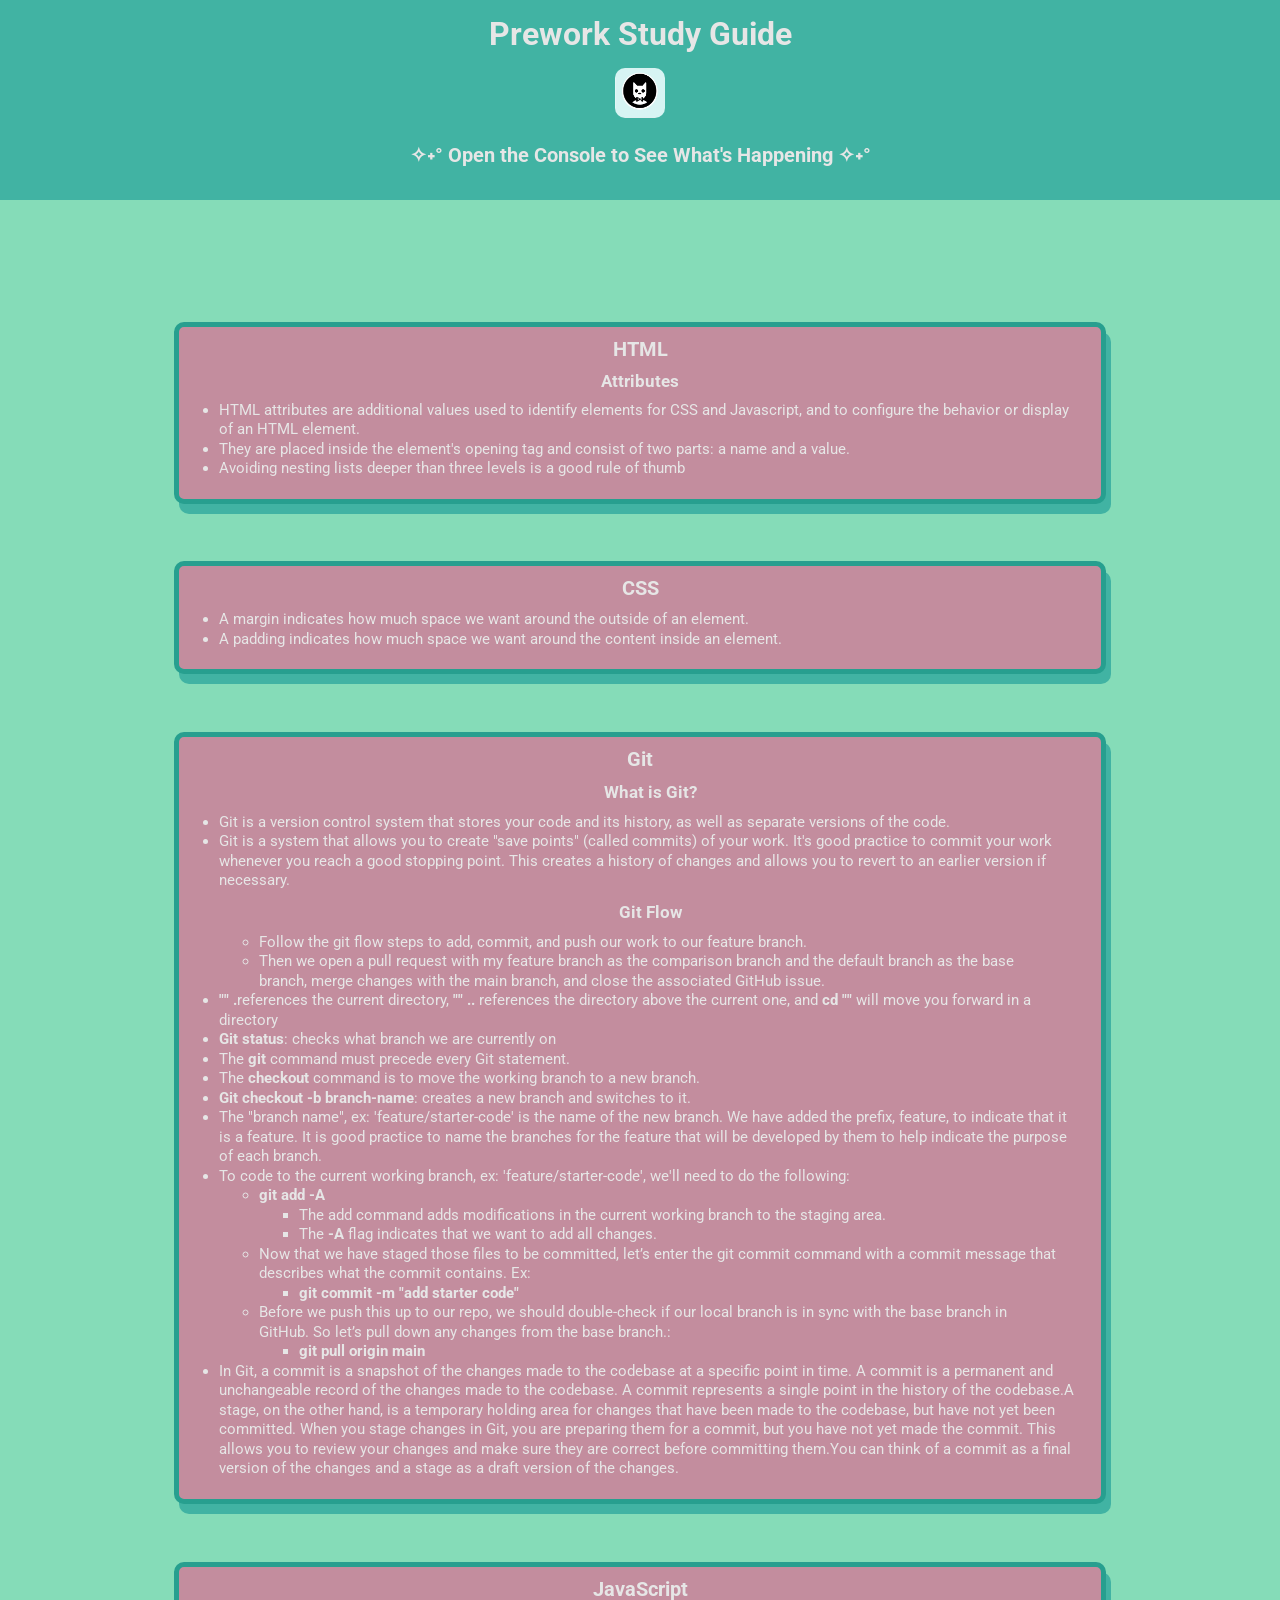
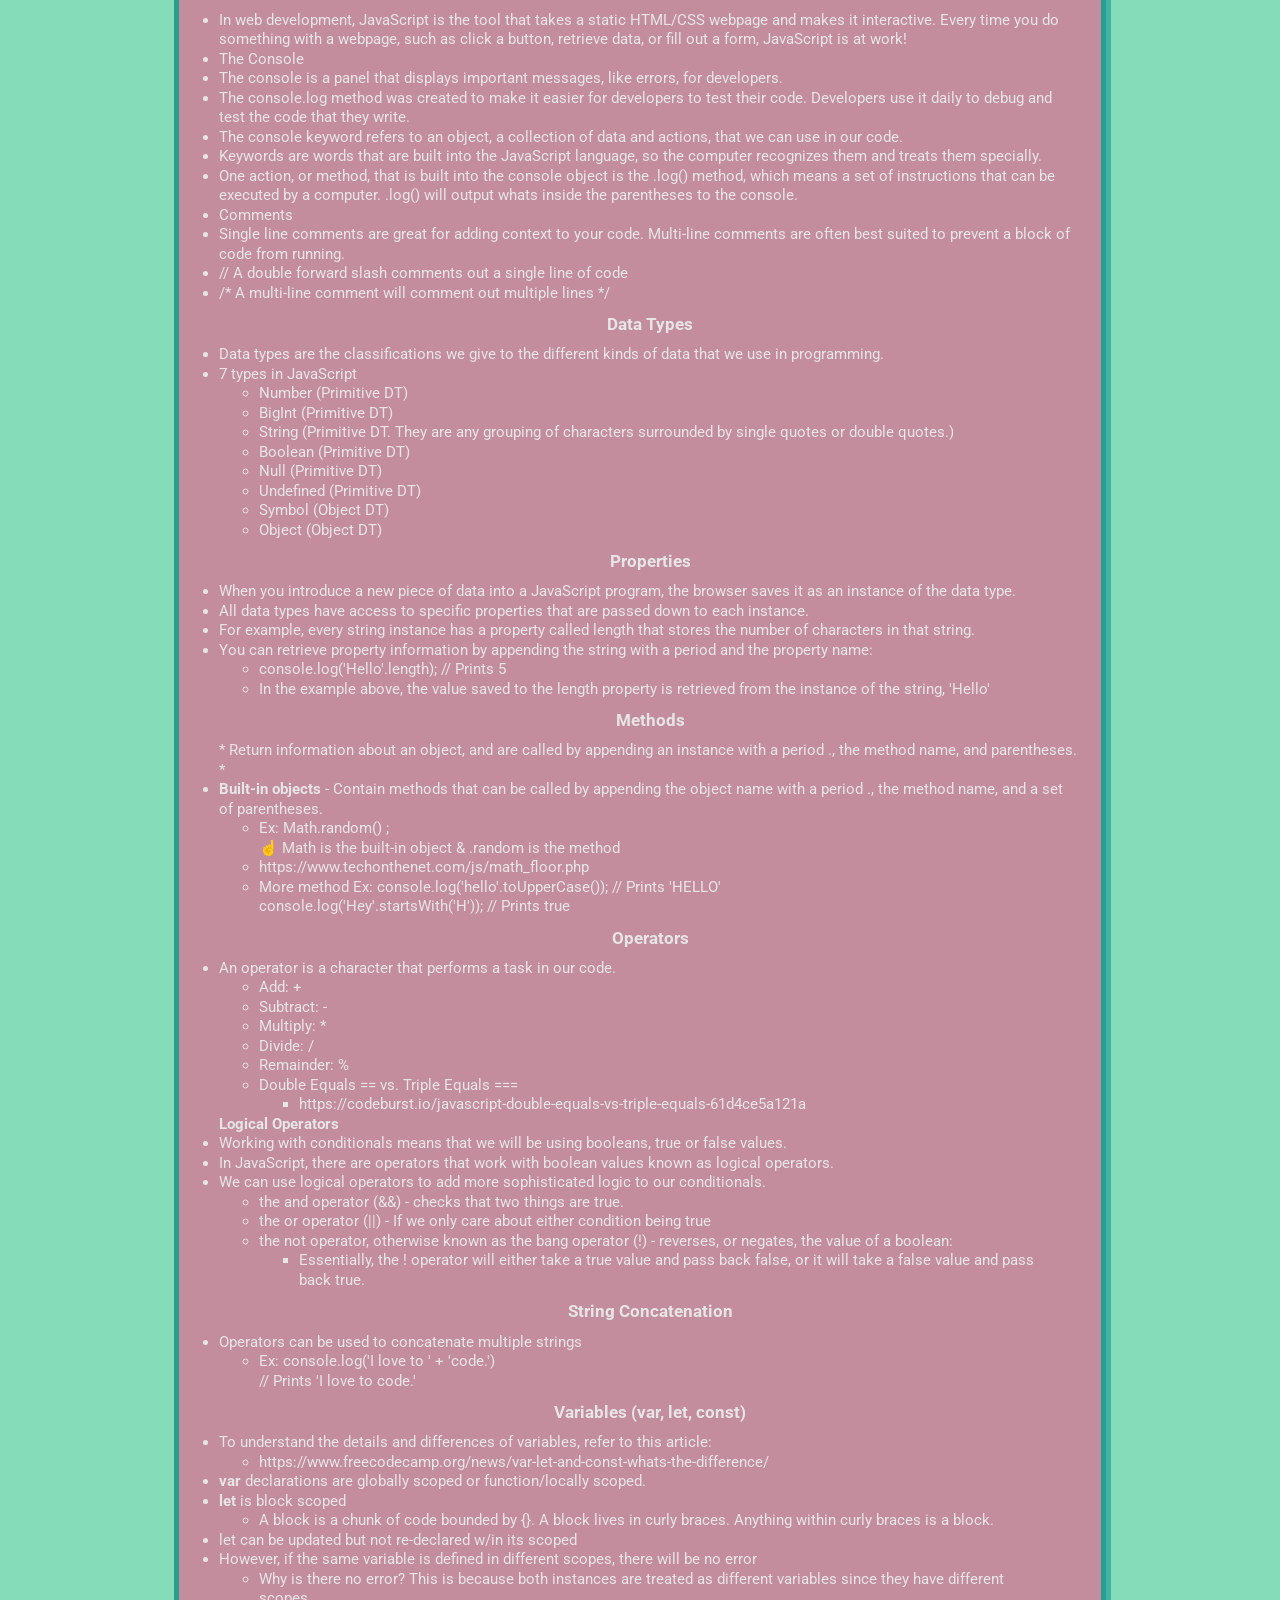
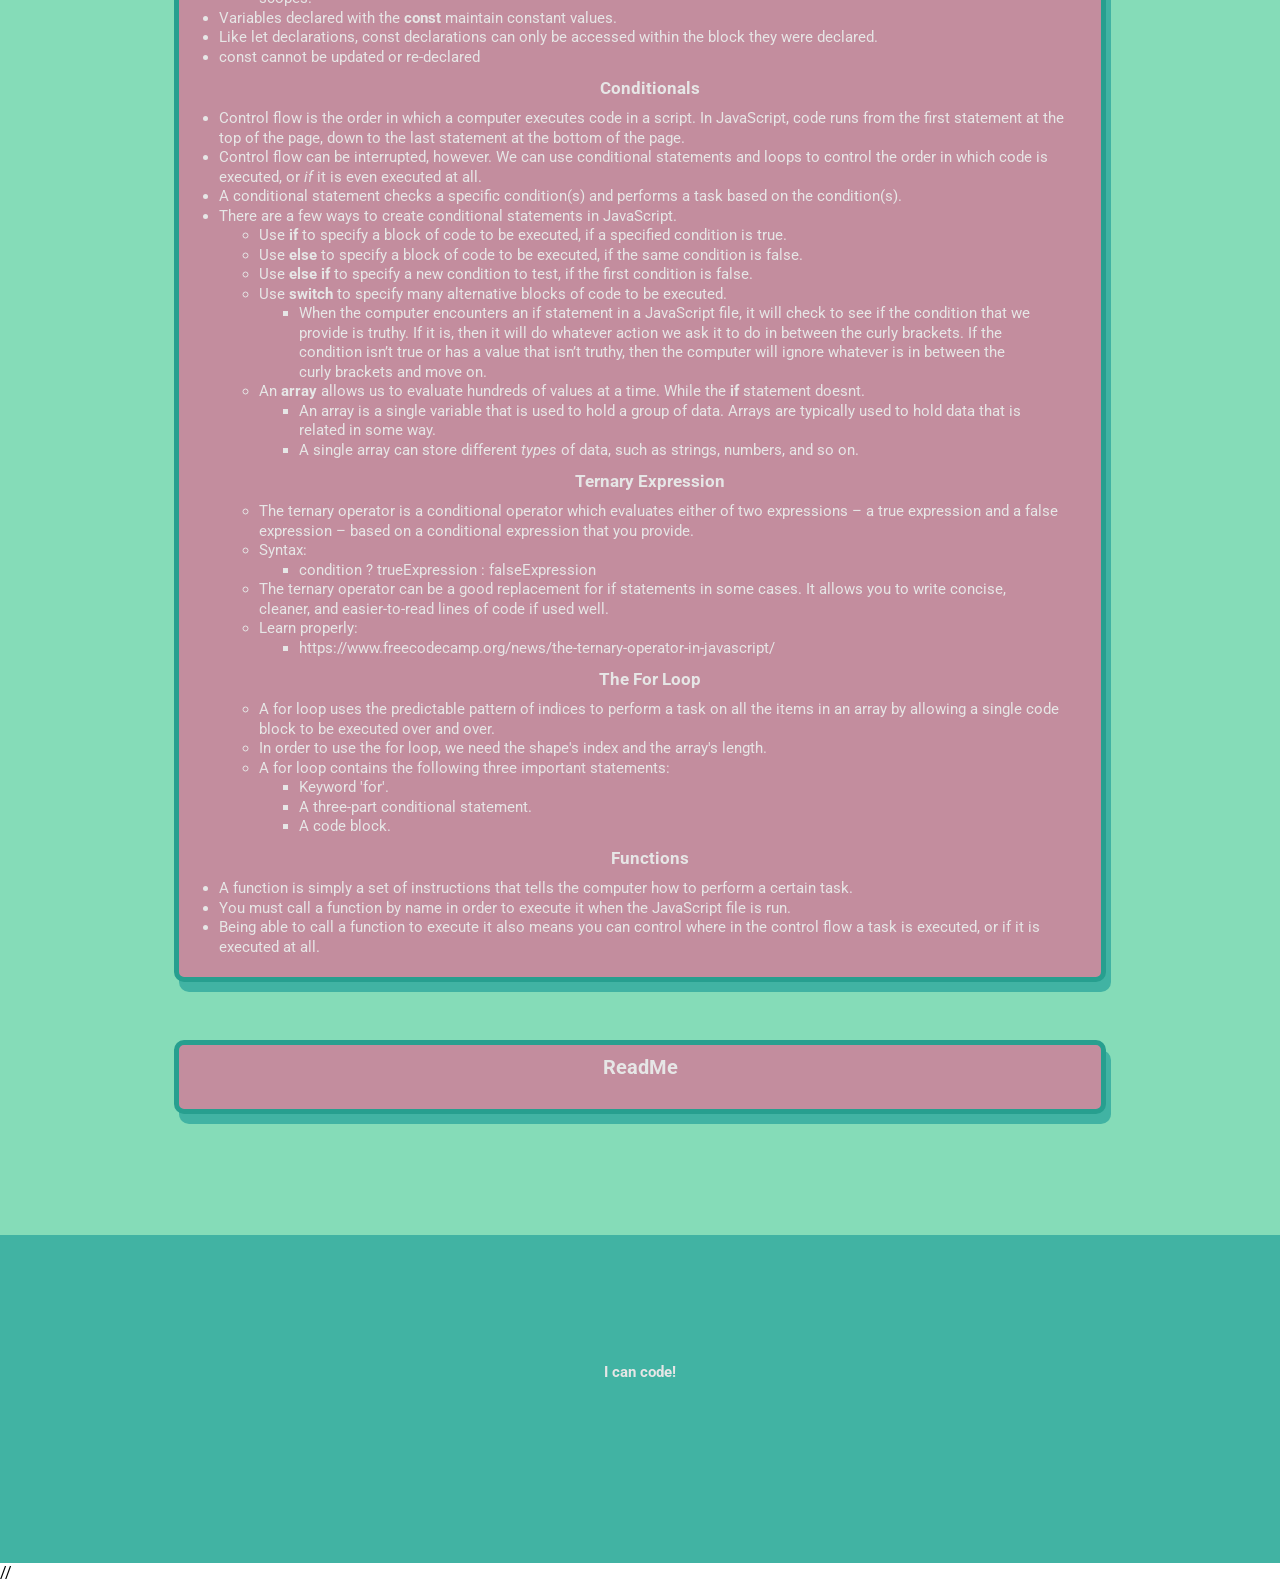
<file: index.html>
<!DOCTYPE html>
<html lang="en">

<head>
  <meta charset="UTF-8" />
  <meta http-equiv="X-UA-Compatible" content="IE=edge" />
  <meta name="viewport" content="width=device-width, initial-scale=1.0" />
  <link rel="stylesheet" href="./assets/style.css">

  <link rel="preconnect" href="https://fonts.googleapis.com">
  <link rel="preconnect" href="https://fonts.gstatic.com" crossorigin>
  <link href="https://fonts.googleapis.com/css2?family=Open+Sans:wght@600&family=Roboto&display=swap" rel="stylesheet">

  <title>Why helloo</title>
</head>

<body>
  <header id="top">
    <h1 class="padding">Prework Study Guide</h1>
    <img src="./assets/bowtie-cat.png" alt="Profile image of cat wearing a bow tie." class="cat" />
    <h2 class="padding">✧˖° Open the Console to See What's Happening ✧˖°</h2>
  </header>

  <main>
    <section class="card" id="html-section">
      <h2 class="giveSpace">HTML</h2>
      <h3>Attributes</h3>
      <ul>
        <li>HTML attributes are additional values used to identify elements for CSS and Javascript, and to configure the
          behavior or display of an HTML element.</li>
        <li>They are placed inside the element's opening tag and consist of two parts: a name and a value.</li>
      </ul>
      <ul>
        <li>Avoiding nesting lists deeper than three levels is a good rule of thumb</li>
      </ul>
    </section>

    <section class="card" id="css-section">
      <h2 class="giveSpace">CSS</h2>
      <ul>
        <li>A margin indicates how much space we want around the outside of an element.</li>
        <li>A padding indicates how much space we want around the content inside an element.</li>
      </ul>
    </section>

    <section class="card" id="git-section">
      <h2 class="giveSpace">Git</h2>
      <ul>
        <h3>What is Git?</h3>
        <li>Git is a version control system that stores your code and its history, as well as separate versions of the
          code.</li>
        <li>Git is a system that allows you to create "save points" (called commits) of your work. It's good practice to
          commit your work whenever you reach a good stopping point. This creates a history of changes and allows you to
          revert to an earlier version if necessary.</li>
        <h3>Git Flow</h3>
        <ul>
          <li>Follow the git flow steps to add, commit, and push our work to our feature branch.</li>
          <li>Then we open a pull request with my feature branch as the comparison branch and the default branch as the
            base branch, merge changes with the main branch, and close the associated GitHub issue.</li>
        </ul>
        <li><b>"" .</b>references the current directory, <b>"" ..</b> references the directory above the current one,
          and <b>cd ""</b> will move you forward in a directory</li>
        <li><b>Git status</b>: checks what branch we are currently on </li>
        <li>The <b>git</b> command must precede every Git statement.</li>
        <li>The <b>checkout</b> command is to move the working branch to a new branch.</li>
        <li><b>Git checkout -b branch-name</b>: creates a new branch and switches to it. </li>
        <li>The "branch name", ex: 'feature/starter-code' is the name of the new branch. We have added the prefix,
          feature, to indicate that it is a feature. It is good practice to name the branches for the feature that will
          be developed by them to help indicate the purpose of each branch.</li>
        <li>To code to the current working branch, ex: 'feature/starter-code', we'll need to do the
          following:</li>
        <ul>
          <li><b>git add -A</b></li>
          <ul>
            <li>The add command adds modifications in the current working branch to the staging area.</li>
            <li>The <b>-A</b> flag indicates that we want to add all changes.</li>
          </ul>
          <li>Now that we have staged those files to be committed, let’s enter the git commit command with a commit
            message that describes what the commit contains. Ex:</li>
          <ul>
            <li><b>git commit -m "add starter code"</b></li>
          </ul>
          <li>Before we push this up to our repo, we should double-check if our local branch is in sync with the base
            branch in GitHub. So let’s pull down any changes from the base branch.:</li>
          <ul>
            <li><b>git pull origin main</b></li>
          </ul>
        </ul>
        <li>In Git, a commit is a snapshot of the changes made to the codebase at a specific point in time. A commit is
          a permanent and unchangeable record of the changes made to the codebase. A commit represents a single point in
          the history of the codebase.A stage, on the other hand, is a temporary holding area for changes that have been
          made to the codebase, but have not yet been committed. When you stage changes in Git, you are preparing them
          for a commit, but you have not yet made the commit. This allows you to review your changes and make sure they
          are correct before committing them.You can think of a commit as a final version of the changes and a stage as
          a draft version of the changes.</li>

      </ul>
    </section>

    <section class="card" id="javascript-section">
      <h2 class="giveSpace">JavaScript</h2>
      <ul>

        <li>In web development, JavaScript is the tool that takes a static HTML/CSS webpage and makes it interactive.
          Every time you do something with a webpage, such as click a button, retrieve data, or fill out a form,
          JavaScript is at work!</li>
        <li>The Console</li>
        <li>The console is a panel that displays important messages, like errors, for developers.</li>
        <li>The console.log method was created to make it easier for developers to test their code. Developers use it
          daily to debug and test the code that they write.</li>
        <li>The console keyword refers to an object, a collection of data and actions, that we can use in our code.
        </li>
        <li>Keywords are words that are built into the JavaScript language, so the computer recognizes them and treats
          them specially.</li>
        <li>One action, or method, that is built into the console object is the .log() method, which means a set of
          instructions that can be executed by a computer. .log() will output whats inside the parentheses to the
          console.</li>

        <li>Comments</li>
        <li>Single line comments are great for adding context to your code. Multi-line comments are often best suited to
          prevent a block of code from running.</li>
        <li>// A double forward slash comments out a single line of code</li>
        <li>/* A multi-line comment will comment out multiple lines */</li>

        <section class="dataTypes">
          <h3>Data Types</h3>
          <li>Data types are the classifications we give to the different kinds of data that we use in programming.</li>
          <li>7 types in JavaScript</li>
          <ul>
            <li>Number (Primitive DT)</li>
            <li>BigInt (Primitive DT)</li>
            <li>String (Primitive DT. They are any grouping of characters surrounded by single quotes or double quotes.)
            </li>
            <li>Boolean (Primitive DT)</li>
            <li>Null (Primitive DT)</li>
            <li>Undefined (Primitive DT)</li>
            <li>Symbol (Object DT)</li>
            <li>Object (Object DT)</li>

        </section>

        <section class="proterties">
          <h3>Properties</h3>
          <li>When you introduce a new piece of data into a JavaScript program, the browser saves it as an instance of
            the data type.</li>
          <li>All data types have access to specific properties that are passed down to each instance. </li>
          <li>For example, every string instance has a property called length that stores the number of characters in
            that string. </li>
          <li>You can retrieve property information by appending the string with a period and the property name:</li>
          <ul>
            <li>console.log('Hello'.length); // Prints 5</li>
            <li>In the example above, the value saved to the length property is retrieved from the instance of the
              string, 'Hello'</li>
          </ul>
        </section>

        <section class="methods">
          <h3>Methods</h3> * Return information about an object, and are called by appending an instance
          with a period ., the method name, and parentheses. *
          <li><strong>Built-in objects</strong> - Contain methods that can be called by appending the object name with a
            period ., the method name, and a set of parentheses.</li>
          <ul>
            <li>Ex: Math.random() ;
              <br> ☝️ Math is the built-in object & .random is the method
            </li>
            <li>https://www.techonthenet.com/js/math_floor.php</li>
            <li>More method Ex: console.log('hello'.toUpperCase()); // Prints 'HELLO'<br>
              console.log('Hey'.startsWith('H')); // Prints true</li>
          </ul>
          </li>
        </section>

        <section class="operators">
          <h3>Operators</h3>
          <li>An operator is a character that performs a task in our code.</li>
          <ul>
            <li>Add: +</li>
            <li>Subtract: -</li>
            <li>Multiply: *</li>
            <li>Divide: /</li>
            <li>Remainder: %</li>
            <li>Double Equals == vs. Triple Equals ===</li>
            <ul>
              <li> https://codeburst.io/javascript-double-equals-vs-triple-equals-61d4ce5a121a</li>
            </ul>
          </ul>
          <h4>Logical Operators</h4>
          <li>Working with conditionals means that we will be using booleans, true or false values. </li>
          <li>In JavaScript, there are operators that work with boolean values known as logical operators.</li>
          <li>We can use logical operators to add more sophisticated logic to our conditionals.</li>
          <ul>
            <li>the and operator (&&) - checks that two things are true.</li>
            <li>the or operator (||) - If we only care about either condition being true</li>
            <li>the not operator, otherwise known as the bang operator (!) - reverses, or negates, the value of a
              boolean:</li>
            <ul>
              <li>Essentially, the ! operator will either take a true value and pass back false, or it will take a false
                value and pass back true.</li>
            </ul>
          </ul>

        </section>

        <section class="string">
          <h3>String Concatenation</h3>
          <li>Operators can be used to concatenate multiple strings</li>
          <ul>
            <li>Ex: console.log('I love to ' + 'code.')<br>
              // Prints 'I love to code.'
            </li>
          </ul>
        </section>

        <section>
          <h3>Variables (var, let, const)</h3>
          <li>To understand the details and differences of variables, refer to this article:</li>
          <ul>
            <li>https://www.freecodecamp.org/news/var-let-and-const-whats-the-difference/</li>
          </ul>
          <li><strong>var</strong> declarations are globally scoped or function/locally scoped.</li>
          <li><strong>let</strong> is block scoped</li>
          <ul>
            <li>A block is a chunk of code bounded by {}. A block lives in curly braces. Anything within curly braces is
              a block.</li>
          </ul>
          <li>let can be updated but not re-declared w/in its scoped</li>
          <li>However, if the same variable is defined in different scopes, there will be no error</li>
          <ul>
            <li>Why is there no error? This is because both instances are treated as different variables since they have
              different scopes.</li>
          </ul>
          <li>Variables declared with the <strong>const</strong> maintain constant values.</li>
          <li>Like let declarations, const declarations can only be accessed within the block they were declared.</li>
          <li>const cannot be updated or re-declared</li>

        </section>

        <section class="conditionals">
          <h3>Conditionals</h3>
          <li>Control flow is the order in which a computer executes code in a script. In JavaScript, code runs from the
            first statement at the top of the page, down to the last statement at the bottom of the page.</li>
          <li>Control flow can be interrupted, however. We can use conditional statements and loops to control the order
            in which code is executed, or <em>if</em> it is even executed at all.</li>
          <li>A conditional statement checks a specific condition(s) and performs a task based on the condition(s).</li>
          <li>There are a few ways to create conditional statements in JavaScript.
            <ul>
              <li>Use <strong>if</strong> to specify a block of code to be executed, if a specified condition is true.
              </li>
              <li>Use <strong>else</strong> to specify a block of code to be executed, if the same condition is false.
              </li>
              <li>Use <strong>else if</strong> to specify a new condition to test, if the first condition is false.</li>
              <li>Use <strong>switch</strong> to specify many alternative blocks of code to be executed.</li>
              <ul>
                <li>When the computer encounters an if statement in a JavaScript file, it will check to see if the
                  condition that we provide is truthy. If it is, then it will do whatever action we ask it to do in
                  between the curly brackets. If the condition isn’t true or has a value that isn’t truthy, then the
                  computer will ignore whatever is in between the curly brackets and move on.</li>
              </ul>
              <li>An <strong>array</strong> allows us to evaluate hundreds of values at a time. While the
                <strong>if</strong> statement doesnt.
              </li>
              <ul>
                <li>An array is a single variable that is used to hold a group of data. Arrays are typically used to
                  hold data that is related in some way.</li>
                <li>A single array can store different <em>types</em> of data, such as strings, numbers, and so on.</li>
              </ul>
            </ul>
          </li>
        </section>

        <section class='ternary expression'>
          <h3>Ternary Expression</h3>
          <ul>
            <li>The ternary operator is a conditional operator which evaluates either of two expressions – a true
              expression and a false expression – based on a conditional expression that you provide.</li>
            <li>Syntax:</li>
            <ul>
              <li>condition ? trueExpression : falseExpression</li>
            </ul>
            <li>The ternary operator can be a good replacement for if statements in some cases. It allows you to write
              concise, cleaner, and easier-to-read lines of code if used well.</li>
            <li>Learn properly:</li>
            <ul>
              <li>https://www.freecodecamp.org/news/the-ternary-operator-in-javascript/</li>
            </ul>
          </ul>

        </section>

        <section class="forLoop">
          <h3>The For Loop</h3>
          <ul>
            <li>A for loop uses the predictable pattern of indices to perform a task on all the items in an array by
              allowing a single code block to be executed over and over.</li>
            <li> In order to use the for loop, we need the shape's index and the array's length. </li>
            <li>A for loop contains the following three important statements:</li>
            <ul>
              <li>Keyword 'for'.</li>
              <li>A three-part conditional statement.</li>
              <li>A code block.</li>
            </ul>
          </ul>
        </section>

        <section class="functions">
          <h3>Functions</h3>
          <li>A function is simply a set of instructions that tells the computer how to perform a certain task.</li>
          <li>You must call a function by name in order to execute it when the JavaScript file is run.</li>
          <li>Being able to call a function to execute it also means you can control where in the control flow a task is
            executed, or if it is executed at all.</li>
        </section>

      </ul>
    </section>

    <section class="card" id="readme-section">
      <h2 class="giveSpace">ReadMe</h2>
      <ul>
      </ul>
    </section>
    </section>

  </main>

  <footer>
    <p>I can code!</p>
  </footer>
  <script src="./assets/script.js"></script>
</body>

</html>

<!--Going 'off grid' in terms of following the class prompts, its showing me how important the git flow is in helping me develop a plan in stages, and then to execute that plan in those stages. Remembering to complete the git flow after each stage is complete. This gives us the ability to maintain awareness of the changes I've made to my code, and to not get lost in writting too much or overall just loosing track of what Im doing because I dont yet know how to write code efficiently enough.
This also gave me opportunity to debug an issue that was in my code. Part my webpage in the JavaScript section was appearing separate in the parent section. After reading over my HTML I found that I had an additional closing ul tag that wasnt apart of anything. So I deleted it and my code was fixed.-->

<!--shift + alt + downarrow = duplicating tag element-->

<!--10/6/23: learning how to update my work onto github. I first need to correctly enter into the correct feature branch. 'feature/add-css' and 'feature/add-html' to add my work there-->//

<!--With the next tutor, also review what he thinks of my HTML and CSS syntax. Also is there a way to switch to dark mode with Canvas? Bc fuq this white background?-->

<!--So when creating a new branch, committing, and pulling back into the main branch, I am doing this FOR specific parts of my project. Ive added quite a bit of different things all in one without committing most recently. Ive added CSS, HTML, elements, structure, and design. How should I commit this? Under what file should I commit? Index.html, css, etc?-->
</file>
<file: assets/style.css>
* {
    margin: 0;
    padding: 0;
}

header,
footer {
    width: 100%;
    height: 200px;
    background-color: #41b3a3;
    color: #e6e6e6;
    font-family: 'Open Sans', sans-serif;
    font-family: 'Roboto', sans-serif;
    font-size: 100%;
}

main {
    background-color: #85dcb8;
    padding: 5% 5%;
}

h1,
h2,
h3 {
    text-align: center;
}

h2 {
    margin: 10px auto;
    font-size: 20px;
}

h3 {
    margin: 10px auto;
    font-size: 17px;
}

body {
    font-family: 'Open Sans', sans-serif;
    font-family: 'Roboto', sans-serif;
}

img {
    display: block;
    height: 50px;
    width: 50px;
    margin-left: auto;
    margin-right: auto;
}

ul {
    padding-left: 40px;
    padding-right: 20px;
    font-size: 15px;
    line-height: 1.3;

}

p {
    text-align: center;
    font-size: 15px;
    font-weight: bold;
}

footer {
    padding-top: 10%;
}

.cat {
    border-radius: 10px;
}

.padding {
    padding: 15px 0;

}

.card {
    width: 80%;
    margin: 5% auto;
    border: 5px solid #279f8f;
    box-shadow: 5px 10px #41b3a3;
    border-radius: 10px;
    padding-bottom: 20px;
    color: #e6e6e6;
    background-color: #c38d9e;
}

.string {
    display: block
}

/*how to make the margin color under .card the same back-ground color*/
</file>
